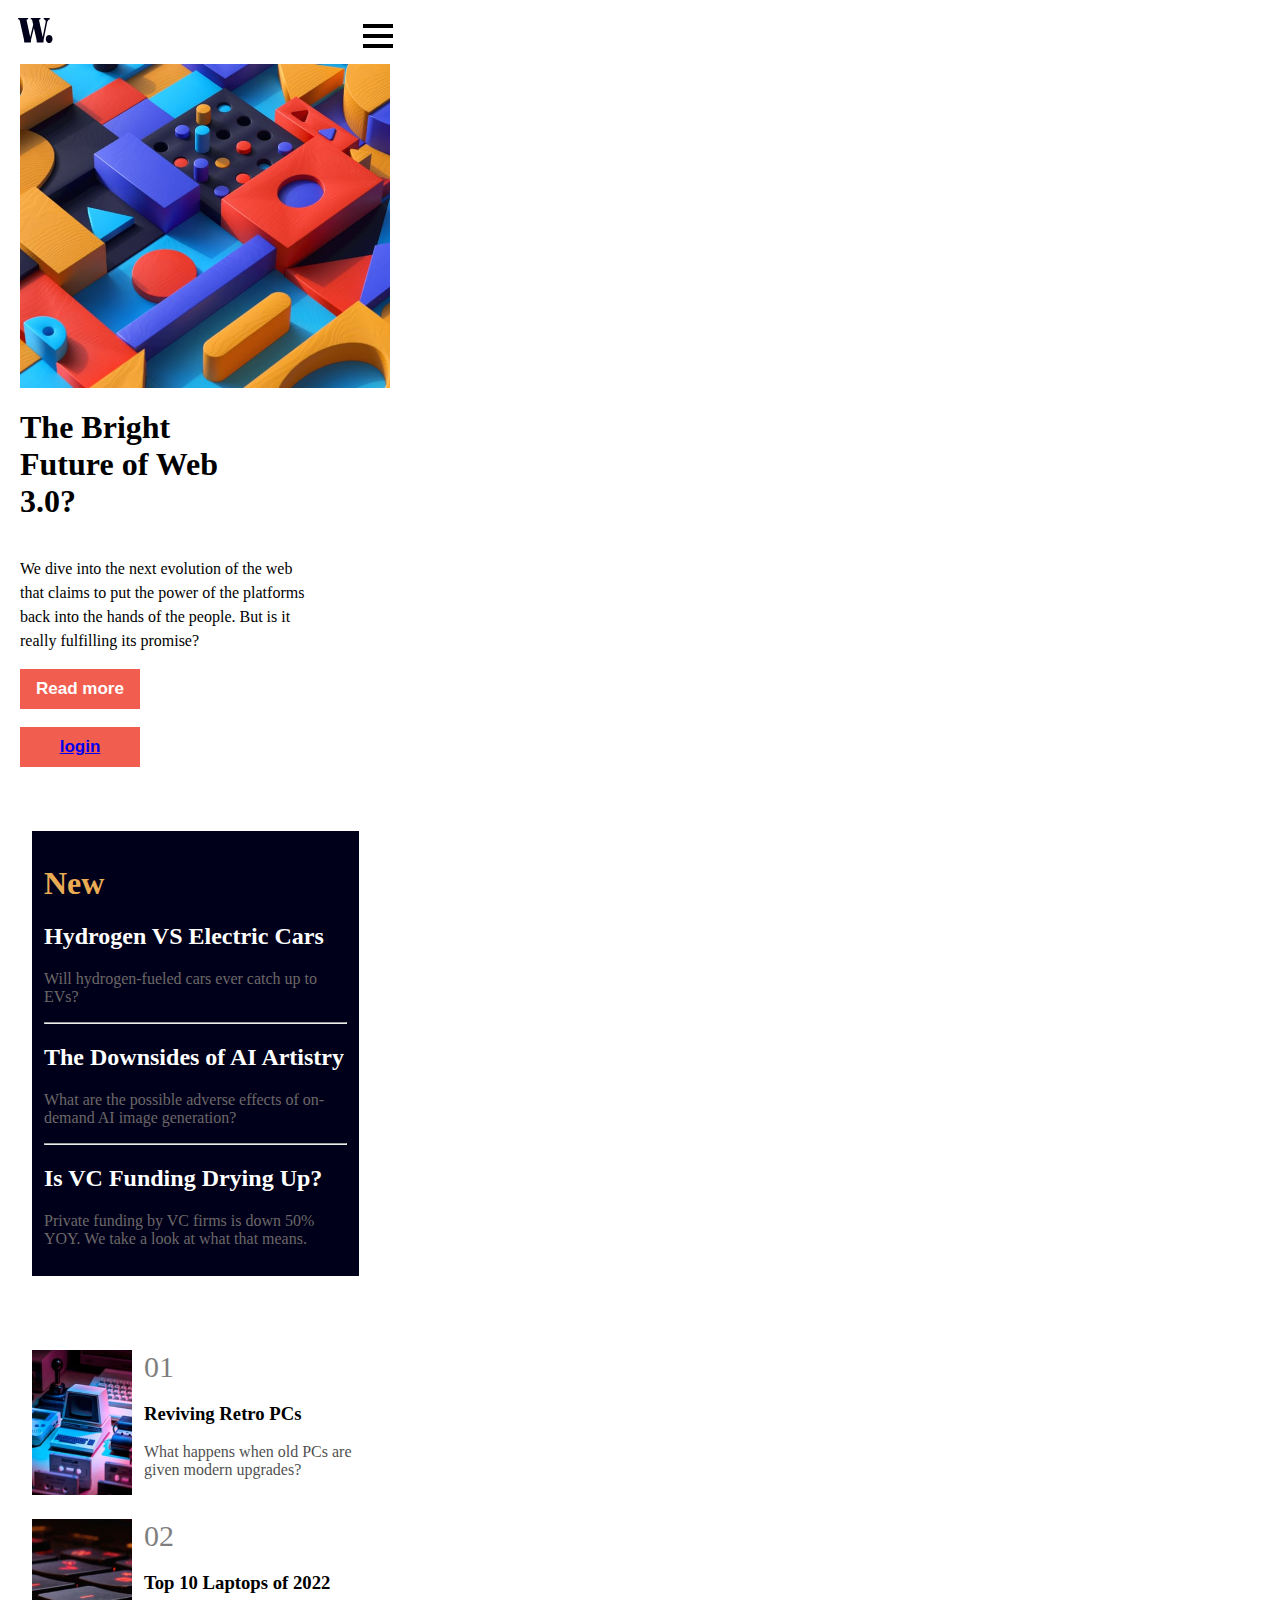
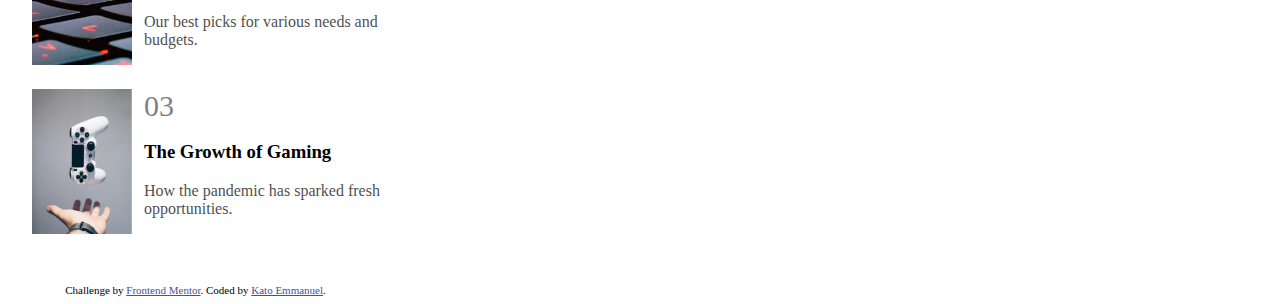
<file: index.html>
<!DOCTYPE html>
<html lang="en">
<head>
  <meta charset="UTF-8">
  <meta name="viewport" content="width=device-width, initial-scale=1.0"> <!-- displays site properly based on user's device -->

  <link rel="icon" type="image/png" sizes="32x32" href="./images/favicon-32x32.png">
  
  <title>Frontend Mentor | News homepage</title>
  <link rel="stylesheet" href="index.css">
  <script src="index.js"></script>

  <!-- Feel free to remove these styles or customise in your own stylesheet 👍 -->
  <style>
    .attribution { font-size: 11px; text-align: center; }
    .attribution a { color: hsl(228, 45%, 44%); }
  </style>
</head>
<nav>
  <img src="assets/images/logo.svg" alt="logo" class="logo">
  <div class="links">
    <div class="menu-icon" onclick="menu(this)">
      <div class="bar-1"></div>
      <div class="bar-2"></div>
      <div class="bar-3"></div>
    </div>
    <ul id="menu">
      <a href="#" class="navlink">Home</a>
      <a href="#" class="navlink">New</a>
      <a href="#" class="navlink">Popular</a>
      <a href="#" class="navlink">Trending</a>
      <a href="#" class="navlink">Categories</a>
    </ul>
  </div>
</nav>
<body>
  <div class="phase-1">
    <img src="assets/images/image-web-3-mobile.jpg" class="main-img" alt="image">
    <h1 class="heading">The Bright Future of Web 3.0?</h1>
    <p class="paragraph">We dive into the next evolution of the web that claims to put the power of the platforms back into the hands of the people. 
    But is it really fulfilling its promise?</p>
    <button type="button"> Read more</button><br>
    <button><a href="login-screen/login.html">login</a></button>
  </div>
  <div class="phase-2">
    <div class="details">
      <h1>New</h1>
      <h2>Hydrogen VS Electric Cars</h2>
      <p>Will hydrogen-fueled cars ever catch up to EVs?</p>
      <hr>
      <h2>The Downsides of AI Artistry</h2>
      <p>What are the possible adverse effects of on-demand AI image generation?</p>
      <hr>
      <h2>Is VC Funding Drying Up?</h2>
      <p> Private funding by VC firms is down 50% YOY. We take a look at what that means.</p>
    </div>
  </div>
  <div class="phase-3">
    <div class="card">
      <img src="assets/images/image-retro-pcs.jpg" alt="">
      <div class="text">
        <span>01</span>
        <h3>Reviving Retro PCs</h3>
        <p>What happens when old PCs are given modern upgrades?</p></div>
    </div>
    <div class="card">
      <img src="assets/images/image-top-laptops.jpg" alt="">
      <div class="text">
        <span>02</span>
        <h3>Top 10 Laptops of 2022</h3>
        <p>Our best picks for various needs and budgets.</p>
      </div>
    </div>
    <div class="card">
      <img src="assets/images/image-gaming-growth.jpg" alt="">
      <div class="text">
        <span>03</span>
        <h3>The Growth of Gaming</h3>
        <p>How the pandemic has sparked fresh opportunities.</p></div>
    </div>
  </div>
  <div class="attribution">
    Challenge by <a href="https://www.frontendmentor.io?ref=challenge" target="_blank">Frontend Mentor</a>. 
    Coded by <a href="#">Kato Emmanuel</a>.
  </div>
</body>
</html>
</file>
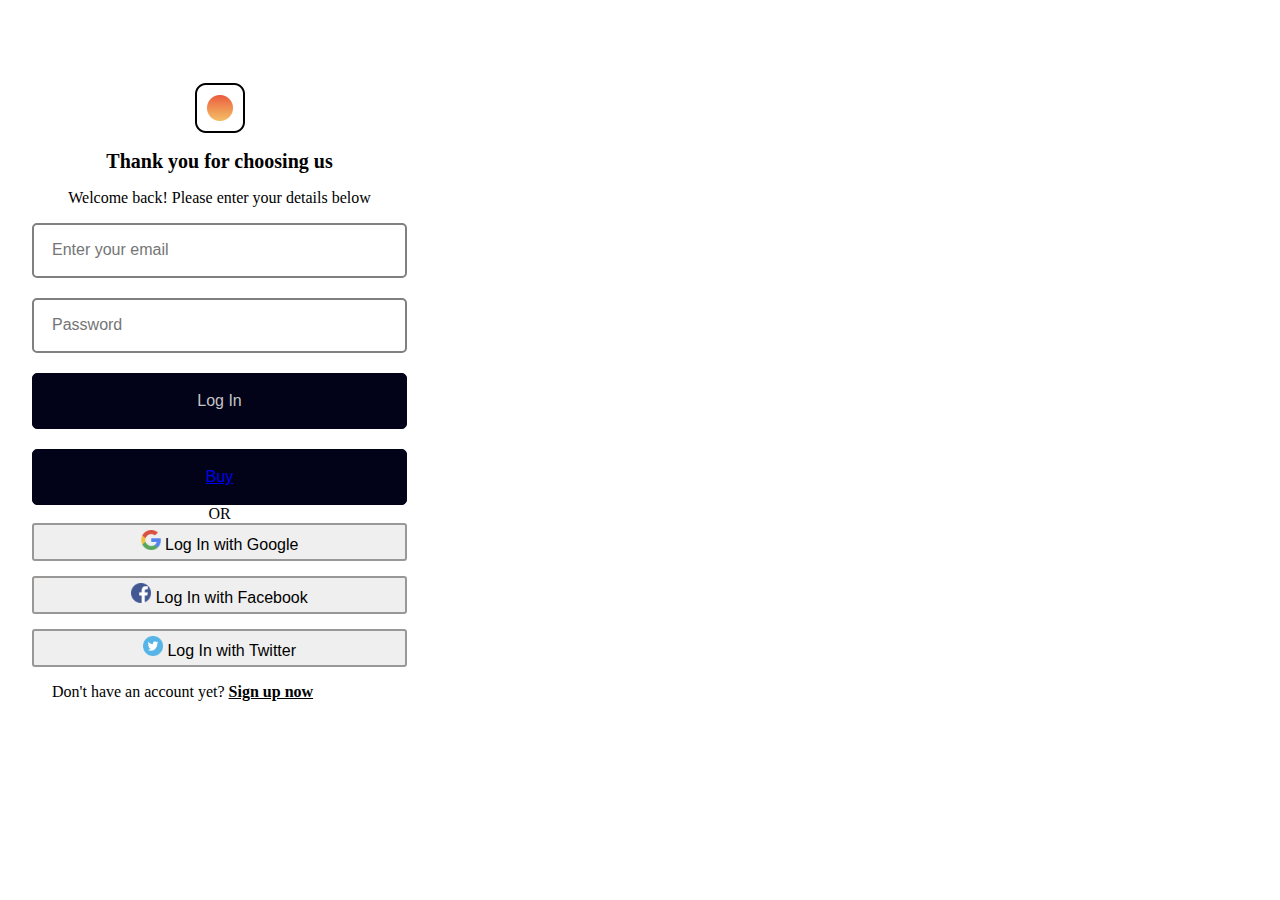
<file: login-screen/login.html>
<!DOCTYPE html>
<html lang="en">
<head>
    <meta charset="UTF-8">
    <meta http-equiv="X-UA-Compatible" content="IE=edge">
    <meta name="viewport" content="width=device-width, initial-scale=1.0">
    <title>login</title>
    <link rel="stylesheet" href="login.css">
    <link rel="stylesheet" href="https://fonts.google.com/specimen/Roboto">
</head>
<body>
    <form action="">
        <div class="text">
            <img src="assets/logo.png" alt="logo">
            <h1>Thank you for choosing us</h1>
            <p>Welcome back! Please enter your details below</p>
        </div>
        <div class="inputs">
            <input type="email" placeholder="Enter your email">
            <input type="password" placeholder="Password">
            <button>Log In</button>
            <button><a href="pricing-table/pricing.html">Buy</a></button>
        </div>
        <div class="OR-text">
             OR
        </div>
        <div class="social-log">
            <button><img src="assets/google.png" alt="google">  Log In with Google</button>
            <button><img src="assets/facebook.png" alt="facebook"> Log In with Facebook</button>
            <button><img src="assets/twitter.png" alt="twitter"> Log In with Twitter</button>
        </div>
        <div class="question">
            <p>Don't have an account yet? <a href="#">Sign up now</a></p>
        </div>
    </form>
</body>
</html>
</file>
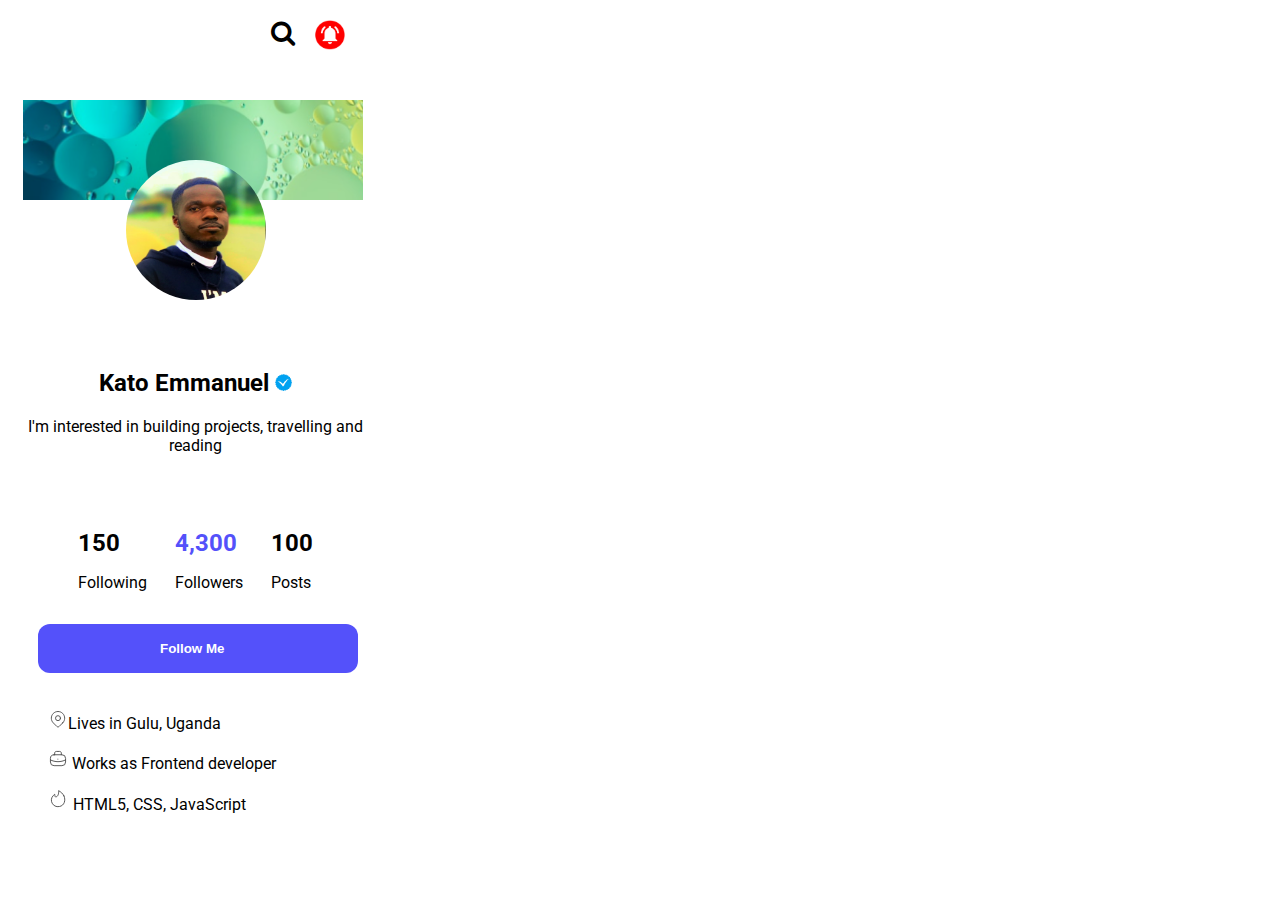
<file: profile-widget/profile.html>
<!DOCTYPE html>
<html lang="en">
<head>
    <meta charset="UTF-8">
    <meta http-equiv="X-UA-Compatible" content="IE=edge">
    <meta name="viewport" content="width=device-width, initial-scale=1.0">
    <title>Profile</title>
    <link rel="stylesheet" href="https://cdnjs.cloudflare.com/ajax/libs/font-awesome/4.7.0/css/font-awesome.min.css">
    <link rel="stylesheet" href="profile.css">
    <link href='https://fonts.googleapis.com/css?family=Roboto' rel='stylesheet'>
</head>
<body>
    <div class="top-icons">
        <i class="fa fa-search"></i>
        <img src="assets/Bell Icon Logo Png.png" alt="bell">
    </div>
    <div class="main-profile">
        <img src="assets/emmy.png" alt="avatar">
        <h2>Kato Emmanuel <img src="assets/verified.png"> </h2>
        <p>I'm interested in building projects, travelling and reading</p>
    </div>
    <div class="follow-data">
        <div class="numbers">
            <p><h1>150</h1> Following</p>
        </div>
        <div class="numbers">
            <p><h1 style="color:#5451fa">4,300</h1>Followers</p>
        </div>
        <div class="numbers">
            <p> <h1>100</h1>Posts</p>
        </div>
    </div>
    <button class="follow-btn">Follow Me</button>
    <div class="description">
        <p><img src="assets/mark.svg" alt="">Lives in Gulu, Uganda</p>
        <p><img src="assets/case.svg" alt=""> Works as Frontend developer</p>
        <p><img src="assets/fire.svg" alt=""> HTML5, CSS, JavaScript</p>
    </div>
    
</body>
</html>
</file>
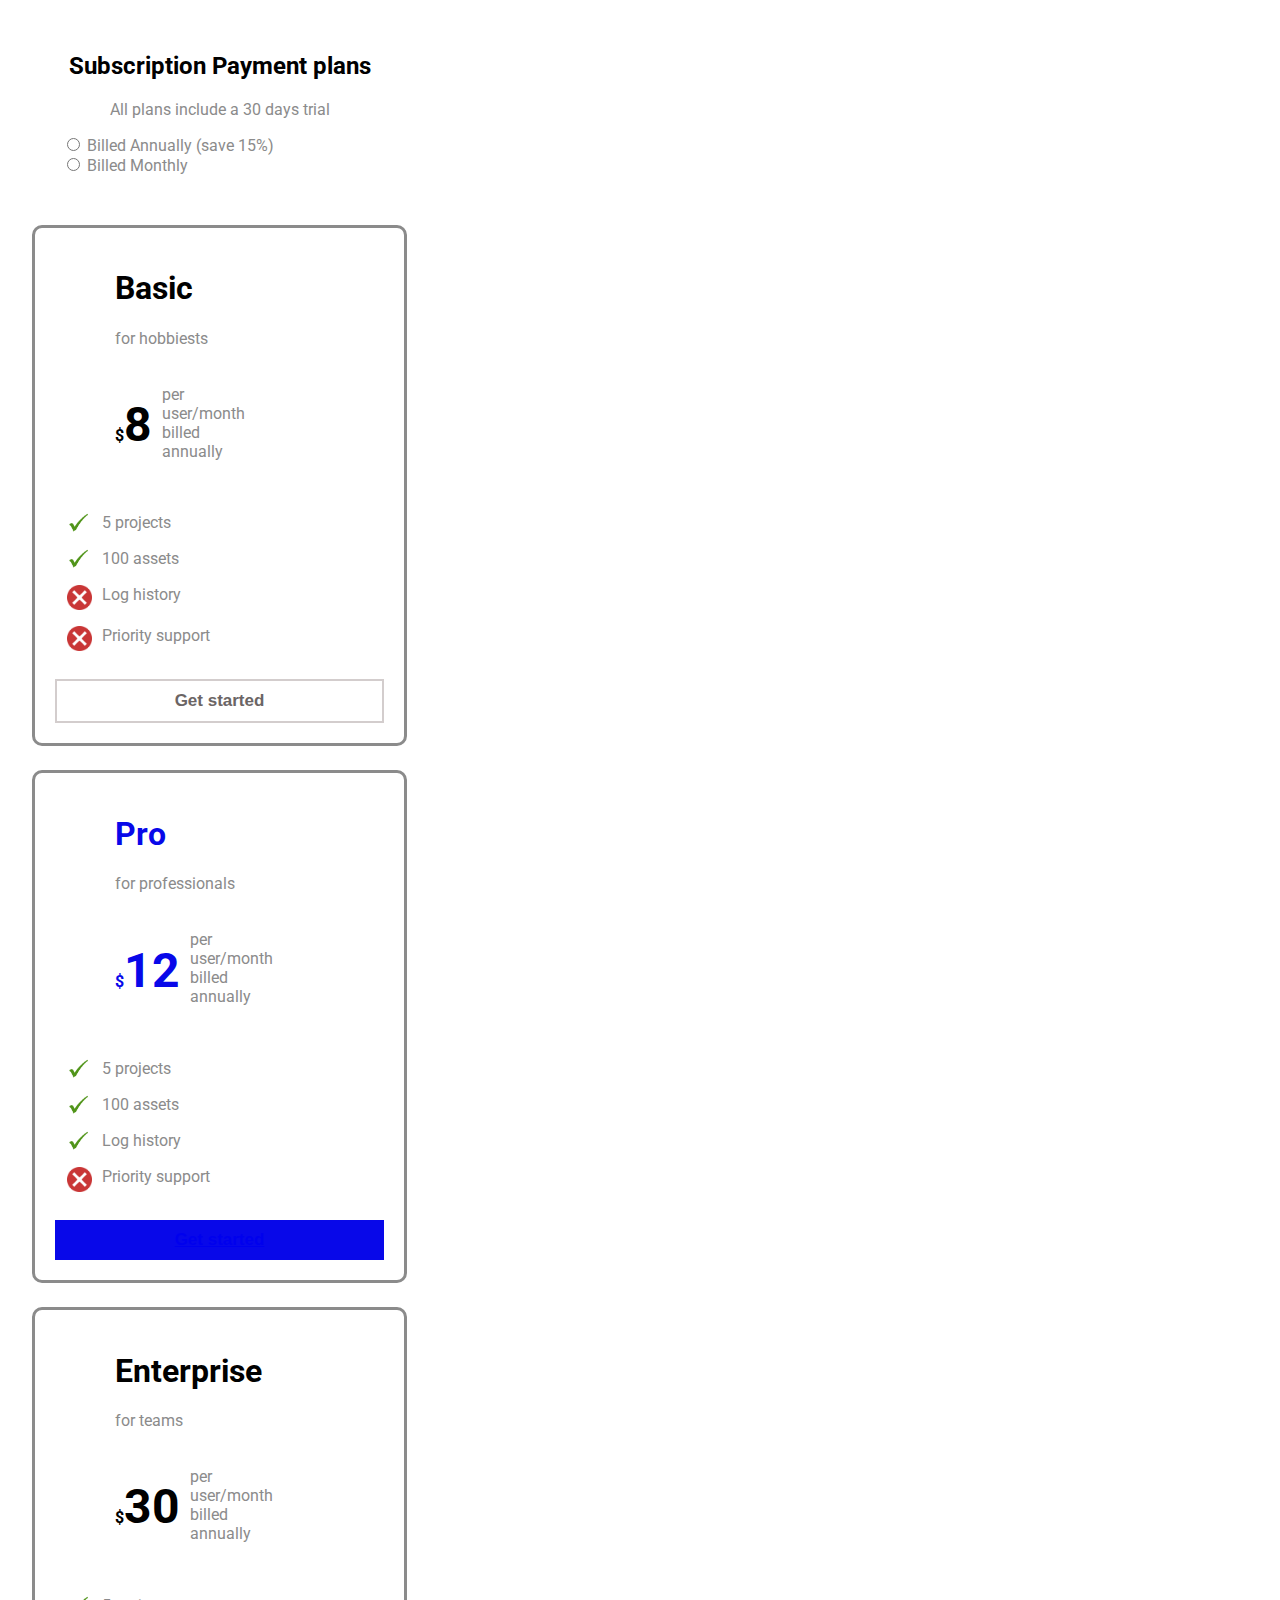
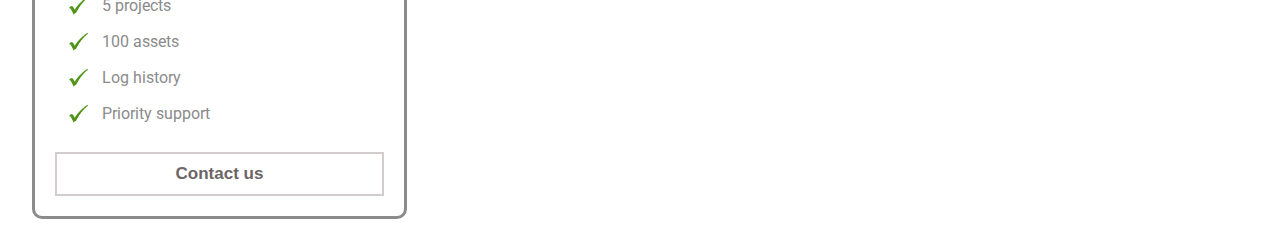
<file: login-screen/pricing-table/pricing.html>
<!DOCTYPE html>
<html lang="en">
<head>
    <meta charset="UTF-8">
    <meta http-equiv="X-UA-Compatible" content="IE=edge">
    <meta name="viewport" content="width=device-width, initial-scale=1.0">
    <title>Payment</title>
    <link href='https://fonts.googleapis.com/css?family=Roboto' rel='stylesheet'>
    <link rel="stylesheet" href="pricing.css">
</head>
<body>
    <div class="text-butn">
        <h2>Subscription Payment plans</h2>
        <p>All plans include a 30 days trial</p>
        <div class="radio-btns">
            <input type="radio" name="Annual" value="Billed Annually (Save 15%)">
            <label for="Annual">Billed Annually (save 15%)</label>
            <br>
            <input type="radio" name="monthly" value="Billed Monthly" >
            <label for="monthly">Billed Monthly</label>
        </div>
    </div>
    <div class="cards">
        <div class="card">
            <div class="card-text">
                <h1>Basic</h1>
                <p>for hobbiests</p>
                <div class="price">
                    <h1><span>$</span>8</h1>
                    <p>per user/month <br>billed annually</p>
                </div>
            </div>
            <div class="access">
                <p><img src="assets/green check.png" alt=""> 5 projects</p>
                <p><img src="assets/green check.png" alt=""> 100 assets</p>
                <p><img src="assets/cross.png" alt=""> Log history</p>
                <p><img src="assets/cross.png" alt=""> Priority support</p>
            </div>
            <button class="start-btn" id="diff">Get started</button>
        </div>
        <div class="card">
            <div class="card-text">
                <h1 style="color: rgb(8, 8, 233);">Pro</h1>
                <p>for professionals</p>
                <div class="price">
                    <h1 style="color: rgb(8, 8, 233);"><span>$</span>12</h1>
                    <p>per user/month <br>billed annually</p>
                </div>
            </div>
            <div class="access">
                <p><img src="assets/green check.png" alt=""> 5 projects</p>
                <p><img src="assets/green check.png" alt=""> 100 assets</p>
                <p><img src="assets/green check.png" alt=""> Log history</p>
                <p><img src="assets/cross.png" alt=""> Priority support</p>
            </div>
            <button class="start-btn"><a href="credit-card-form/card.html">Get started</a></button>
        </div>
        <div class="card">
            <div class="card-text">
                <h1>Enterprise</h1>
                <p>for teams</p>
                <div class="price">
                    <h1><span>$</span>30</h1>
                    <p>per user/month <br>billed annually</p>
                </div>
            </div>
            <div class="access">
                <p><img src="assets/green check.png" alt=""> 5 projects</p>
                <p><img src="assets/green check.png" alt=""> 100 assets</p>
                <p><img src="assets/green check.png" alt=""> Log history</p>
                <p><img src="assets/green check.png" alt=""> Priority support</p>
            </div>
            <button class="start-btn" id="diff">Contact us</button>
        </div>
    </div>
</body>
</html>
</file>
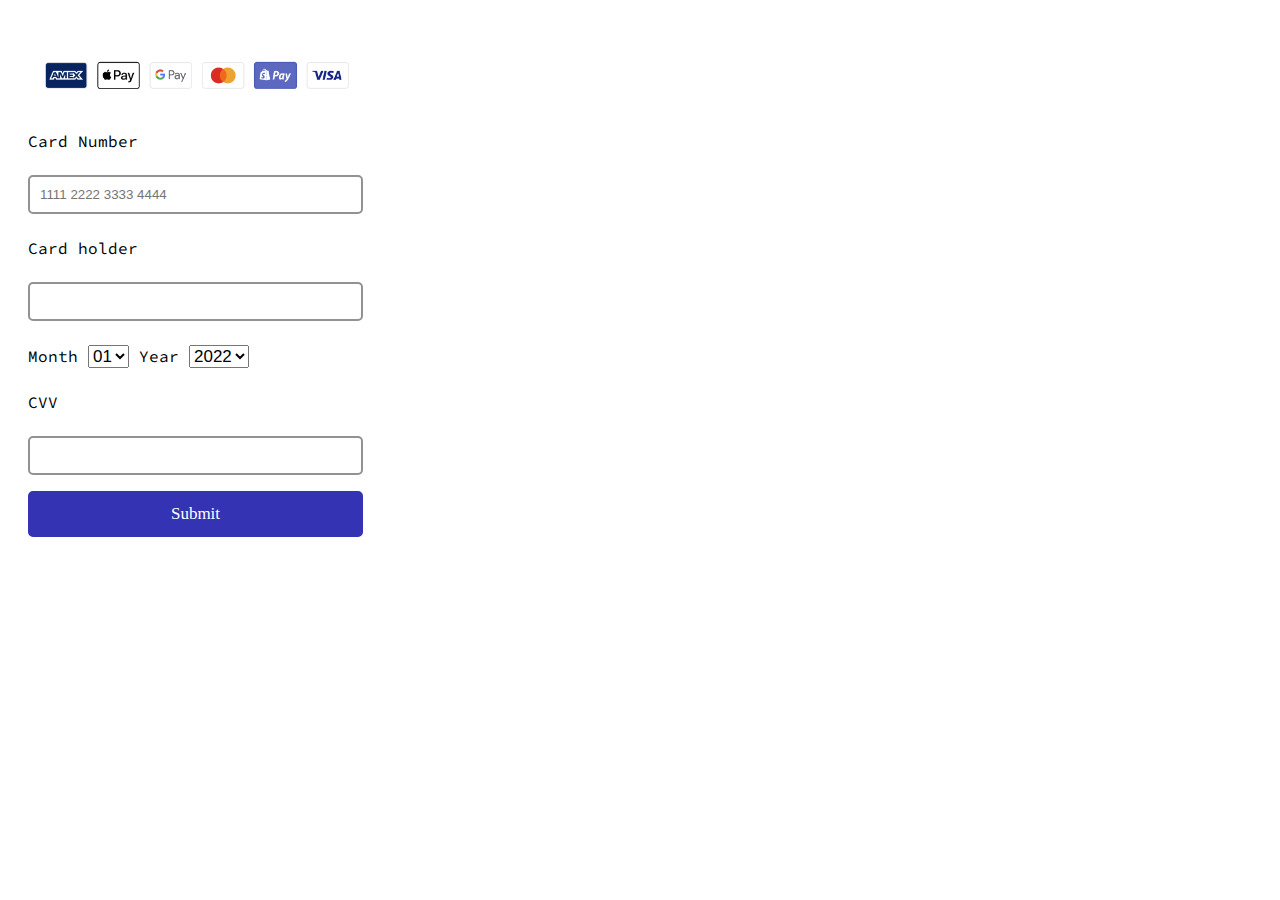
<file: login-screen/pricing-table/credit-card-form/card.html>
<!DOCTYPE html>
<html lang="en">
<head>
    <meta charset="UTF-8">
    <meta http-equiv="X-UA-Compatible" content="IE=edge">
    <meta name="viewport" content="width=device-width, initial-scale=1.0">
    <title>Card details</title>
    <link href='https://fonts.googleapis.com/css?family=Source Code Pro' rel='stylesheet'>
    <link rel="stylesheet" href="card.css">
</head>
<body>
    <form action="">
        <img src="assets/channels.png" alt="image">
        <div class="inputs">
            <label for="card-num">Card Number</label>
            <input type="text" name="card-num" placeholder="1111 2222 3333 4444">
            <label for="holder">Card holder</label>
            <input type="text" name="holder">
            <div class="dates">
                <label for="month">Month</label>
                <Select id="month">
                    <option value="january">01</option>
                    <option value="feb">02</option>
                    <option value="march">03</option>
                    <option value="april">04</option>
                    <option value="may">05</option>
                    <option value="june">06</option>
                    <option value="july">07</option>
                    <option value="august">08</option>
                    <option value="sept">09</option>
                    <option value="oct">10</option>
                    <option value="nov">11</option>
                    <option value="Dec">12</option>
                </Select>
                <label for="year">Year</label>
                <select name="year" id="year">
                    <option value="1">2022</option>
                    <option value="2">2023</option>
                    <option value="3">2024</option>
                    <option value="4">2024</option>
                    <option value="5">2026</option>
                </select>
            </div>
            <label for="CVV">CVV</label>
            <input name="CVV">
        </div>
        <button class="submit-btn">Submit</button>
    </form>
</body>
</html>
</file>
<file: index.css>
html{
    margin-top: 0px;
    margin-left: 0px;
}
nav{
    display: flex;
    justify-content: space-between;
    width: 375px;
    padding: 10px;
    padding-right: 20px;
    background-color: #FFFFFF;
    z-index: 1;
}
.logo{
    width: 35px;
    height: 25px;
}
.links{
    display: inline-block;
}
#menu{
    display:none;
}
#menu a{
    text-decoration: none;
    padding: 10px;
    font-family: 'Inter';
    font-style: normal;
    font-weight: 600;
    font-size: 15px;
    line-height: 20px;
    
}
.bar-1, .bar-2, .bar-3{
    width: 30px;
    height: 4px;
    background: black;
    margin: 6px auto;
}
.change .bar-1 {
    transform: rotate(-45deg) translate(-6px, 6px);
}
.change .bar-2 {
    visibility: hidden;
}
.change .bar-3 {
    transform: rotate(45deg) translate(-8px, -8px);
}
.show {
    display: block;
    flex-direction: column;
    justify-content: space-between;
    background-color: #172B4D;
}
body{
    width: 375px;
    background-color: white;
}
.phase-1{
    display: flex;
    flex-direction: column;
    padding-left: 12px;
    padding-bottom: 40px;
    background-color: #FFFFFF;
    width: 370px;
    padding-right: 22px;
}
.heading{
    font-family: 'inter';
    align-items: flex-start;
    font-weight: 800;
    width: 200px;
}
.paragraph{
    font-weight: 400;
    width:285px ;
    line-height: 24px;
}
.phase-1 button{
    width: 120px;
    padding: 10px;
    background-color:  hsl(5, 85%, 63%);
    color: #FFFFFF;
    font-size: 17px;
    border: none;
    font-weight: 600;
}
.phase-2{
    padding: 24px;
    background-color: #FFFFFF;
    color: #FFFFFF;
}
.details{
    background-color: hsl(240, 100%, 5%);
    padding: 12px;
}
.phase-2 h1{
    color: hsl(35, 77%, 62%);
}
.phase-2 p{
    color: rgb(108, 104, 104);
}
.phase-3{
    display: flex;
    flex-direction: column;
    gap: 24px;
    padding-top: 50px;
    padding-bottom: 50px;
    padding-right: 24px;
    background-color: #FFFFFF;
    width: 375px;
}
.card{
    display: flex;
    margin-left: 24px;
    gap: 12px;
}
.card img{
    width: 100px;
}
.text span{
    font-size: 30px;
    opacity: 0.5;
}
.text p{
    opacity: 0.7;
}
</file>
<file: login-screen/login.css>
body{
    width: 375px;
    padding: 75px 24px;
}
form{
    align-items: center;
    gap: 12px;
    font-family: 'roboto';
}
.text{
    text-align: center;
}
.text img{
    width: 50px;
    height: 50px;
}
.text h1{
    font-size: 20px;
    font-weight: 600;
}
.text p{
    font-size: 16px;
    font-weight: 400;
}
.inputs{
    display: flex;
    flex-direction: column;
    gap: 20px;
}
.inputs input{
    padding: 18px;
    border: 2px solid grey;
    border-radius: 5px;
}
.inputs input::placeholder{
    font-size: 16px;
}
.inputs button{
    padding:18px ;
    background: rgb(2, 2, 24);
    color: #c4c4c4;
    font-size: 16px;
    font-weight: 400;
    border: 1px solid rgb(2, 2, 24);
    border-radius: 5px;
}
.inputs button:hover{
    background: white;
    color: black;
    border: 2px solid rgb(2, 2, 24);
    font-weight: 600;
}
.OR-text{
    text-align: center;
}
.social-log{
    display: flex;
    flex-direction: column;
    gap: 15px;
}
.social-log button{
    gap: 10px;
    padding: 5px 50px;
    text-align: center;
    font-size: 16px;
    font-weight: 500;
    border: 2px solid rgb(154, 151, 151);
    border-radius: 3px;
}
.social-log button:hover{
    border: 2px solid rgb(2, 2, 24);
}
.social-log button img{
    width: 20px;
    height: 20px;
}
.question p{
    margin-left: 20px;
    font-size: 16px;
    font-weight: 400;
}
.question  a{
    color: black;
    font-weight: 800;
}
</file>
<file: profile-widget/profile.css>
body{
    width: 375px;
    gap: 12px;
    border-radius: 10px;
    font-family: 'Roboto';
}
.top-icons{
    display: flex;
    gap: 20px;
    margin-left: 70%;
    margin-right: 20px;
    margin-top: 20px;
}
.top-icons i {
    font-size: 26px;
}
.top-icons img{
    width: 30px;
}
.main-profile{
    margin-top: 50px;
    text-align: center;
    padding: 10px 20px;
    background-image: url(assets/background.png);
    background-repeat: no-repeat;
    background-size: 340px 100px;
    background-position-x: 15px;;
}
.main-profile img{
    width: 140px;
    height: 140px;
    margin-top: 50px;
    border-radius: 50%;
}
.main-profile h2 img{
    width: 17px;
    height: auto;
}
.follow-data{
    padding: 0px 70px;
    display: flex;
    justify-content: space-between;
}
.numbers{
    display: flex;
    flex-direction: column;
    gap: 0px;
}
.follow-data h1{
    font-size: 24px;
}
.follow-data p{
    font-size: 16px;
}
.follow-btn{
    display: flex;
    width: 320px;
    margin-left: 8%;
    padding: 15px 90px;
    padding-left: 120px;
    color:#ffffff;
    font: size 18px;
    font-weight: 600; 
    background: #5451fa;
    border: 2px solid transparent;
    border-radius: 12px;
}
.follow-btn:hover{
    color: #5451fa;
    background: #e2dfdf;
}
.description{
    padding-top: 20px;
    padding-left: 40px;
}
</file>
<file: login-screen/pricing-table/pricing.css>
body{
    width: 375px;
    padding: 24px;
    font-family: 'Roboto';
}
.text-butn{
    text-align: center;
    padding-bottom: 50px;
}
.text-butn p{
    color: #8b8b8b;
}
.radio-btns{
    text-align: left;
    margin-left: 30px;
    color: #8b8b8b;
}
.cards{
    display: flex;
    flex-direction: column;
    gap: 24px;
}
.card{
    display: flex;
    flex-direction: column;
    justify-content: space-between;
    gap: 12px;
    border: 3px solid #8b8b8b;
    padding: 20px;
    border-radius: 10px;
}
.card-text{
    gap: 2px;
    margin-left: 60px;
}
.card-text p{
    color: #8b8b8b;
}
.price{
    display: flex;
    justify-content: space-between;
    gap: 5px;
    width: 150px;
}
.price span{
    font-size: 16px;
    margin-bottom: 2px;
}
.price h1{
    font-size: 48px;
}
.price p{
    padding: 5px;
}
.access{
    margin-left: 12px;
}
.access p img{
    width: 25px;
}
.access p{
    color: #8b8b8b;
    display: flex;
    gap: 10px;
}
.start-btn{
    padding: 10px;
    font-size: 17px;
    font-weight: 600;
    color: #ffffff;
    background:  rgb(8, 8, 233);
    border: none;
}
.start-btn:hover{
    background: #8b8b8b;
    color:rgb(8, 8, 233) ;
}
#diff{
    color: #6b6565;
    background: #ffffff;
    border: 2px solid #d3cdcd;
    font-weight: 600;
}
</file>
<file: login-screen/pricing-table/credit-card-form/card.css>
body{
    width: 375px;
}
form{
    display: flex;
    flex-direction: column;
    justify-content: space-between;
    padding: 30px 20px;
    font-family: 'source code pro';
    gap: 16px;
}
.inputs{
    display: flex;
    flex-direction: column;
    gap: 24px;
}
input{
    padding: 10px;
    border: 2px solid rgb(148, 145, 145);
    border-radius: 5px;
}
#month, #year{
    font-size: 17px;
}
.submit-btn{
    background: rgb(51, 51, 179);
    padding: 10px;
    border: 3px solid rgb(51, 51, 179);
    color: #ffffff;
    font-size: 17px;
    font-weight: 500;
    font-family: 'souce code pro';
    border-radius: 5px;
}
.submit-btn:hover{
    background:#FFFFFF ;
    color: rgb(51, 51, 179);
}
</file>
